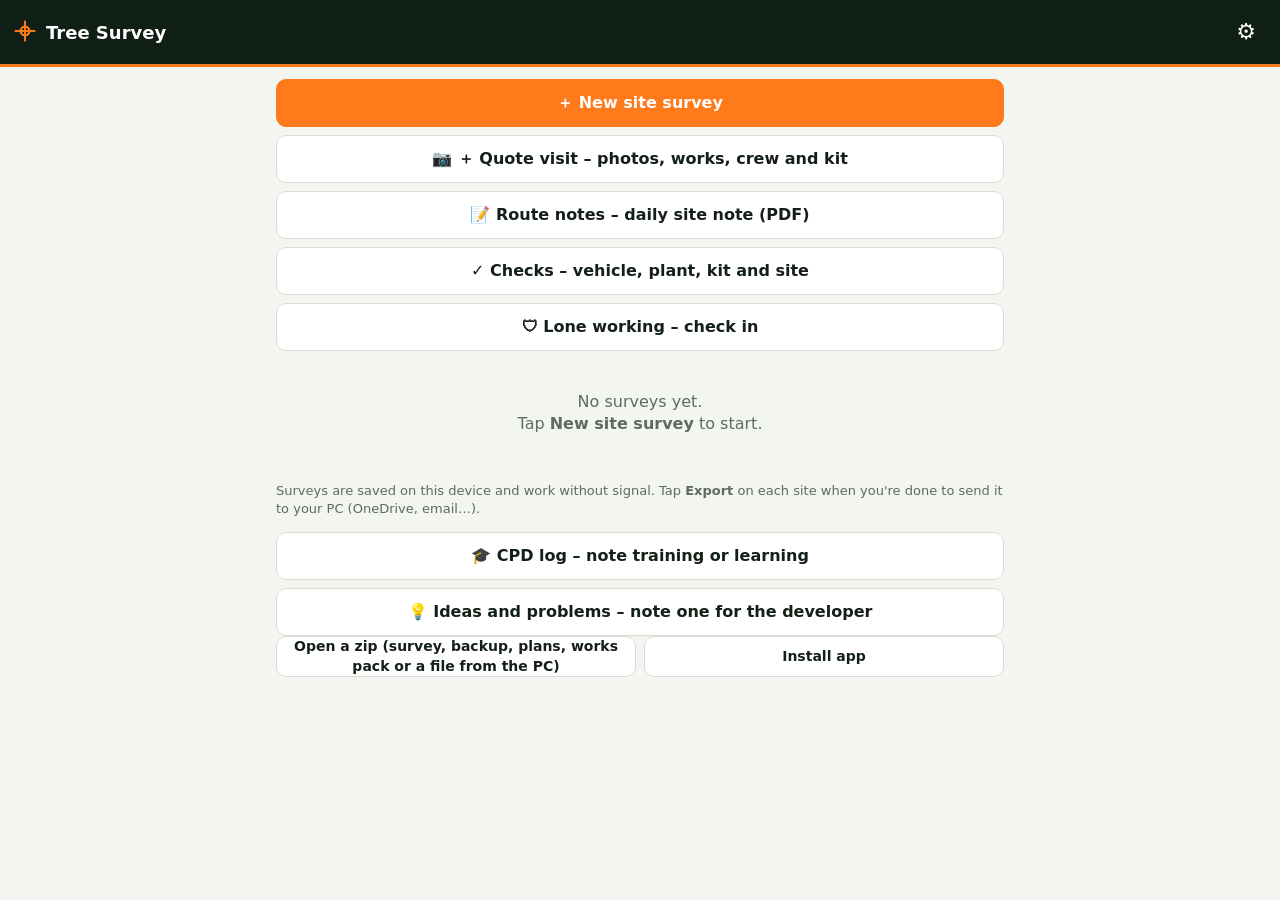
<file: index.html>
<!doctype html>
<html lang="en-GB">
<head>
<meta charset="utf-8">
<meta name="viewport" content="width=device-width, initial-scale=1, viewport-fit=cover">
<title>Tree Survey</title>
<meta name="author" content="Mark Johnson">
<meta name="copyright" content="© 2026 Mark Johnson. All rights reserved.">
<meta name="description" content="Offline tree survey capture – GPS, species, dimensions, photos – exported for the report builders.">
<meta name="theme-color" content="#101f16">
<link rel="manifest" href="manifest.webmanifest">
<link rel="icon" type="image/png" sizes="32x32" href="icons/favicon-32.png">
<link rel="icon" type="image/png" sizes="48x48" href="icons/favicon-48.png">
<link rel="icon" type="image/png" sizes="192x192" href="icons/icon-192.png">
<link rel="apple-touch-icon" sizes="180x180" href="icons/apple-touch-icon.png">
<link rel="stylesheet" href="lib/leaflet.css">
<link rel="stylesheet" href="app.css">
</head>
<body>
<div id="app"></div>
<div id="toast" role="status" aria-live="polite"></div>
<input type="file" id="cam" accept="image/*" capture="environment" hidden>
<input type="file" id="gallery" accept="image/*" multiple hidden>
<input type="file" id="zipin" accept=".zip,application/zip" hidden>
<script src="lib/jszip.min.js"></script>
<script src="lib/xlsx.mini.min.js"></script>
<script src="species.js"></script>
<script src="osgb.js"></script>
<script src="lib/leaflet.js"></script>
<script src="lib/Leaflet.ImageOverlay.Rotated.js"></script>
<script src="qtra.js"></script>
<script src="threats.js"></script>
<script src="cavat_cti.js"></script>
<script src="cavat.js"></script>
<script src="fungi.js"></script>
<script src="pests.js"></script>
<script src="defects.js"></script>
<script src="works.js"></script>
<script src="vet.js"></script>
<script src="safety.js"></script>
<script src="checklists.js"></script>
<script src="checks.js"></script>
<script src="laser.js"></script>
<script src="boltons.js"></script>
<script src="contractor.js"></script>
<script src="resources.js"></script>
<script src="quote.js"></script>
<script src="routenotes.js"></script>
<script src="markup.js"></script>
<script src="app.js"></script>
<script src="map.js"></script>
<script src="planscale.js"></script>
</body>
</html>
</file>
<file: lib/leaflet.css>
/* required styles */

.leaflet-pane,
.leaflet-tile,
.leaflet-marker-icon,
.leaflet-marker-shadow,
.leaflet-tile-container,
.leaflet-pane > svg,
.leaflet-pane > canvas,
.leaflet-zoom-box,
.leaflet-image-layer,
.leaflet-layer {
	position: absolute;
	left: 0;
	top: 0;
	}
.leaflet-container {
	overflow: hidden;
	}
.leaflet-tile,
.leaflet-marker-icon,
.leaflet-marker-shadow {
	-webkit-user-select: none;
	   -moz-user-select: none;
	        user-select: none;
	  -webkit-user-drag: none;
	}
/* Prevents IE11 from highlighting tiles in blue */
.leaflet-tile::selection {
	background: transparent;
}
/* Safari renders non-retina tile on retina better with this, but Chrome is worse */
.leaflet-safari .leaflet-tile {
	image-rendering: -webkit-optimize-contrast;
	}
/* hack that prevents hw layers "stretching" when loading new tiles */
.leaflet-safari .leaflet-tile-container {
	width: 1600px;
	height: 1600px;
	-webkit-transform-origin: 0 0;
	}
.leaflet-marker-icon,
.leaflet-marker-shadow {
	display: block;
	}
/* .leaflet-container svg: reset svg max-width decleration shipped in Joomla! (joomla.org) 3.x */
/* .leaflet-container img: map is broken in FF if you have max-width: 100% on tiles */
.leaflet-container .leaflet-overlay-pane svg {
	max-width: none !important;
	max-height: none !important;
	}
.leaflet-container .leaflet-marker-pane img,
.leaflet-container .leaflet-shadow-pane img,
.leaflet-container .leaflet-tile-pane img,
.leaflet-container img.leaflet-image-layer,
.leaflet-container .leaflet-tile {
	max-width: none !important;
	max-height: none !important;
	width: auto;
	padding: 0;
	}

.leaflet-container img.leaflet-tile {
	/* See: https://bugs.chromium.org/p/chromium/issues/detail?id=600120 */
	mix-blend-mode: plus-lighter;
}

.leaflet-container.leaflet-touch-zoom {
	-ms-touch-action: pan-x pan-y;
	touch-action: pan-x pan-y;
	}
.leaflet-container.leaflet-touch-drag {
	-ms-touch-action: pinch-zoom;
	/* Fallback for FF which doesn't support pinch-zoom */
	touch-action: none;
	touch-action: pinch-zoom;
}
.leaflet-container.leaflet-touch-drag.leaflet-touch-zoom {
	-ms-touch-action: none;
	touch-action: none;
}
.leaflet-container {
	-webkit-tap-highlight-color: transparent;
}
.leaflet-container a {
	-webkit-tap-highlight-color: rgba(51, 181, 229, 0.4);
}
.leaflet-tile {
	filter: inherit;
	visibility: hidden;
	}
.leaflet-tile-loaded {
	visibility: inherit;
	}
.leaflet-zoom-box {
	width: 0;
	height: 0;
	-moz-box-sizing: border-box;
	     box-sizing: border-box;
	z-index: 800;
	}
/* workaround for https://bugzilla.mozilla.org/show_bug.cgi?id=888319 */
.leaflet-overlay-pane svg {
	-moz-user-select: none;
	}

.leaflet-pane         { z-index: 400; }

.leaflet-tile-pane    { z-index: 200; }
.leaflet-overlay-pane { z-index: 400; }
.leaflet-shadow-pane  { z-index: 500; }
.leaflet-marker-pane  { z-index: 600; }
.leaflet-tooltip-pane   { z-index: 650; }
.leaflet-popup-pane   { z-index: 700; }

.leaflet-map-pane canvas { z-index: 100; }
.leaflet-map-pane svg    { z-index: 200; }

.leaflet-vml-shape {
	width: 1px;
	height: 1px;
	}
.lvml {
	behavior: url(#default#VML);
	display: inline-block;
	position: absolute;
	}


/* control positioning */

.leaflet-control {
	position: relative;
	z-index: 800;
	pointer-events: visiblePainted; /* IE 9-10 doesn't have auto */
	pointer-events: auto;
	}
.leaflet-top,
.leaflet-bottom {
	position: absolute;
	z-index: 1000;
	pointer-events: none;
	}
.leaflet-top {
	top: 0;
	}
.leaflet-right {
	right: 0;
	}
.leaflet-bottom {
	bottom: 0;
	}
.leaflet-left {
	left: 0;
	}
.leaflet-control {
	float: left;
	clear: both;
	}
.leaflet-right .leaflet-control {
	float: right;
	}
.leaflet-top .leaflet-control {
	margin-top: 10px;
	}
.leaflet-bottom .leaflet-control {
	margin-bottom: 10px;
	}
.leaflet-left .leaflet-control {
	margin-left: 10px;
	}
.leaflet-right .leaflet-control {
	margin-right: 10px;
	}


/* zoom and fade animations */

.leaflet-fade-anim .leaflet-popup {
	opacity: 0;
	-webkit-transition: opacity 0.2s linear;
	   -moz-transition: opacity 0.2s linear;
	        transition: opacity 0.2s linear;
	}
.leaflet-fade-anim .leaflet-map-pane .leaflet-popup {
	opacity: 1;
	}
.leaflet-zoom-animated {
	-webkit-transform-origin: 0 0;
	    -ms-transform-origin: 0 0;
	        transform-origin: 0 0;
	}
svg.leaflet-zoom-animated {
	will-change: transform;
}

.leaflet-zoom-anim .leaflet-zoom-animated {
	-webkit-transition: -webkit-transform 0.25s cubic-bezier(0,0,0.25,1);
	   -moz-transition:    -moz-transform 0.25s cubic-bezier(0,0,0.25,1);
	        transition:         transform 0.25s cubic-bezier(0,0,0.25,1);
	}
.leaflet-zoom-anim .leaflet-tile,
.leaflet-pan-anim .leaflet-tile {
	-webkit-transition: none;
	   -moz-transition: none;
	        transition: none;
	}

.leaflet-zoom-anim .leaflet-zoom-hide {
	visibility: hidden;
	}


/* cursors */

.leaflet-interactive {
	cursor: pointer;
	}
.leaflet-grab {
	cursor: -webkit-grab;
	cursor:    -moz-grab;
	cursor:         grab;
	}
.leaflet-crosshair,
.leaflet-crosshair .leaflet-interactive {
	cursor: crosshair;
	}
.leaflet-popup-pane,
.leaflet-control {
	cursor: auto;
	}
.leaflet-dragging .leaflet-grab,
.leaflet-dragging .leaflet-grab .leaflet-interactive,
.leaflet-dragging .leaflet-marker-draggable {
	cursor: move;
	cursor: -webkit-grabbing;
	cursor:    -moz-grabbing;
	cursor:         grabbing;
	}

/* marker & overlays interactivity */
.leaflet-marker-icon,
.leaflet-marker-shadow,
.leaflet-image-layer,
.leaflet-pane > svg path,
.leaflet-tile-container {
	pointer-events: none;
	}

.leaflet-marker-icon.leaflet-interactive,
.leaflet-image-layer.leaflet-interactive,
.leaflet-pane > svg path.leaflet-interactive,
svg.leaflet-image-layer.leaflet-interactive path {
	pointer-events: visiblePainted; /* IE 9-10 doesn't have auto */
	pointer-events: auto;
	}

/* visual tweaks */

.leaflet-container {
	background: #ddd;
	outline-offset: 1px;
	}
.leaflet-container a {
	color: #0078A8;
	}
.leaflet-zoom-box {
	border: 2px dotted #38f;
	background: rgba(255,255,255,0.5);
	}


/* general typography */
.leaflet-container {
	font-family: "Helvetica Neue", Arial, Helvetica, sans-serif;
	font-size: 12px;
	font-size: 0.75rem;
	line-height: 1.5;
	}


/* general toolbar styles */

.leaflet-bar {
	box-shadow: 0 1px 5px rgba(0,0,0,0.65);
	border-radius: 4px;
	}
.leaflet-bar a {
	background-color: #fff;
	border-bottom: 1px solid #ccc;
	width: 26px;
	height: 26px;
	line-height: 26px;
	display: block;
	text-align: center;
	text-decoration: none;
	color: black;
	}
.leaflet-bar a,
.leaflet-control-layers-toggle {
	background-position: 50% 50%;
	background-repeat: no-repeat;
	display: block;
	}
.leaflet-bar a:hover,
.leaflet-bar a:focus {
	background-color: #f4f4f4;
	}
.leaflet-bar a:first-child {
	border-top-left-radius: 4px;
	border-top-right-radius: 4px;
	}
.leaflet-bar a:last-child {
	border-bottom-left-radius: 4px;
	border-bottom-right-radius: 4px;
	border-bottom: none;
	}
.leaflet-bar a.leaflet-disabled {
	cursor: default;
	background-color: #f4f4f4;
	color: #bbb;
	}

.leaflet-touch .leaflet-bar a {
	width: 30px;
	height: 30px;
	line-height: 30px;
	}
.leaflet-touch .leaflet-bar a:first-child {
	border-top-left-radius: 2px;
	border-top-right-radius: 2px;
	}
.leaflet-touch .leaflet-bar a:last-child {
	border-bottom-left-radius: 2px;
	border-bottom-right-radius: 2px;
	}

/* zoom control */

.leaflet-control-zoom-in,
.leaflet-control-zoom-out {
	font: bold 18px 'Lucida Console', Monaco, monospace;
	text-indent: 1px;
	}

.leaflet-touch .leaflet-control-zoom-in, .leaflet-touch .leaflet-control-zoom-out  {
	font-size: 22px;
	}


/* layers control */

.leaflet-control-layers {
	box-shadow: 0 1px 5px rgba(0,0,0,0.4);
	background: #fff;
	border-radius: 5px;
	}
.leaflet-control-layers-toggle {
	background-image: url(images/layers.png);
	width: 36px;
	height: 36px;
	}
.leaflet-retina .leaflet-control-layers-toggle {
	background-image: url(images/layers-2x.png);
	background-size: 26px 26px;
	}
.leaflet-touch .leaflet-control-layers-toggle {
	width: 44px;
	height: 44px;
	}
.leaflet-control-layers .leaflet-control-layers-list,
.leaflet-control-layers-expanded .leaflet-control-layers-toggle {
	display: none;
	}
.leaflet-control-layers-expanded .leaflet-control-layers-list {
	display: block;
	position: relative;
	}
.leaflet-control-layers-expanded {
	padding: 6px 10px 6px 6px;
	color: #333;
	background: #fff;
	}
.leaflet-control-layers-scrollbar {
	overflow-y: scroll;
	overflow-x: hidden;
	padding-right: 5px;
	}
.leaflet-control-layers-selector {
	margin-top: 2px;
	position: relative;
	top: 1px;
	}
.leaflet-control-layers label {
	display: block;
	font-size: 13px;
	font-size: 1.08333em;
	}
.leaflet-control-layers-separator {
	height: 0;
	border-top: 1px solid #ddd;
	margin: 5px -10px 5px -6px;
	}

/* Default icon URLs */
.leaflet-default-icon-path { /* used only in path-guessing heuristic, see L.Icon.Default */
	background-image: url(images/marker-icon.png);
	}


/* attribution and scale controls */

.leaflet-container .leaflet-control-attribution {
	background: #fff;
	background: rgba(255, 255, 255, 0.8);
	margin: 0;
	}
.leaflet-control-attribution,
.leaflet-control-scale-line {
	padding: 0 5px;
	color: #333;
	line-height: 1.4;
	}
.leaflet-control-attribution a {
	text-decoration: none;
	}
.leaflet-control-attribution a:hover,
.leaflet-control-attribution a:focus {
	text-decoration: underline;
	}
.leaflet-attribution-flag {
	display: inline !important;
	vertical-align: baseline !important;
	width: 1em;
	height: 0.6669em;
	}
.leaflet-left .leaflet-control-scale {
	margin-left: 5px;
	}
.leaflet-bottom .leaflet-control-scale {
	margin-bottom: 5px;
	}
.leaflet-control-scale-line {
	border: 2px solid #777;
	border-top: none;
	line-height: 1.1;
	padding: 2px 5px 1px;
	white-space: nowrap;
	-moz-box-sizing: border-box;
	     box-sizing: border-box;
	background: rgba(255, 255, 255, 0.8);
	text-shadow: 1px 1px #fff;
	}
.leaflet-control-scale-line:not(:first-child) {
	border-top: 2px solid #777;
	border-bottom: none;
	margin-top: -2px;
	}
.leaflet-control-scale-line:not(:first-child):not(:last-child) {
	border-bottom: 2px solid #777;
	}

.leaflet-touch .leaflet-control-attribution,
.leaflet-touch .leaflet-control-layers,
.leaflet-touch .leaflet-bar {
	box-shadow: none;
	}
.leaflet-touch .leaflet-control-layers,
.leaflet-touch .leaflet-bar {
	border: 2px solid rgba(0,0,0,0.2);
	background-clip: padding-box;
	}


/* popup */

.leaflet-popup {
	position: absolute;
	text-align: center;
	margin-bottom: 20px;
	}
.leaflet-popup-content-wrapper {
	padding: 1px;
	text-align: left;
	border-radius: 12px;
	}
.leaflet-popup-content {
	margin: 13px 24px 13px 20px;
	line-height: 1.3;
	font-size: 13px;
	font-size: 1.08333em;
	min-height: 1px;
	}
.leaflet-popup-content p {
	margin: 17px 0;
	margin: 1.3em 0;
	}
.leaflet-popup-tip-container {
	width: 40px;
	height: 20px;
	position: absolute;
	left: 50%;
	margin-top: -1px;
	margin-left: -20px;
	overflow: hidden;
	pointer-events: none;
	}
.leaflet-popup-tip {
	width: 17px;
	height: 17px;
	padding: 1px;

	margin: -10px auto 0;
	pointer-events: auto;

	-webkit-transform: rotate(45deg);
	   -moz-transform: rotate(45deg);
	    -ms-transform: rotate(45deg);
	        transform: rotate(45deg);
	}
.leaflet-popup-content-wrapper,
.leaflet-popup-tip {
	background: white;
	color: #333;
	box-shadow: 0 3px 14px rgba(0,0,0,0.4);
	}
.leaflet-container a.leaflet-popup-close-button {
	position: absolute;
	top: 0;
	right: 0;
	border: none;
	text-align: center;
	width: 24px;
	height: 24px;
	font: 16px/24px Tahoma, Verdana, sans-serif;
	color: #757575;
	text-decoration: none;
	background: transparent;
	}
.leaflet-container a.leaflet-popup-close-button:hover,
.leaflet-container a.leaflet-popup-close-button:focus {
	color: #585858;
	}
.leaflet-popup-scrolled {
	overflow: auto;
	}

.leaflet-oldie .leaflet-popup-content-wrapper {
	-ms-zoom: 1;
	}
.leaflet-oldie .leaflet-popup-tip {
	width: 24px;
	margin: 0 auto;

	-ms-filter: "progid:DXImageTransform.Microsoft.Matrix(M11=0.70710678, M12=0.70710678, M21=-0.70710678, M22=0.70710678)";
	filter: progid:DXImageTransform.Microsoft.Matrix(M11=0.70710678, M12=0.70710678, M21=-0.70710678, M22=0.70710678);
	}

.leaflet-oldie .leaflet-control-zoom,
.leaflet-oldie .leaflet-control-layers,
.leaflet-oldie .leaflet-popup-content-wrapper,
.leaflet-oldie .leaflet-popup-tip {
	border: 1px solid #999;
	}


/* div icon */

.leaflet-div-icon {
	background: #fff;
	border: 1px solid #666;
	}


/* Tooltip */
/* Base styles for the element that has a tooltip */
.leaflet-tooltip {
	position: absolute;
	padding: 6px;
	background-color: #fff;
	border: 1px solid #fff;
	border-radius: 3px;
	color: #222;
	white-space: nowrap;
	-webkit-user-select: none;
	-moz-user-select: none;
	-ms-user-select: none;
	user-select: none;
	pointer-events: none;
	box-shadow: 0 1px 3px rgba(0,0,0,0.4);
	}
.leaflet-tooltip.leaflet-interactive {
	cursor: pointer;
	pointer-events: auto;
	}
.leaflet-tooltip-top:before,
.leaflet-tooltip-bottom:before,
.leaflet-tooltip-left:before,
.leaflet-tooltip-right:before {
	position: absolute;
	pointer-events: none;
	border: 6px solid transparent;
	background: transparent;
	content: "";
	}

/* Directions */

.leaflet-tooltip-bottom {
	margin-top: 6px;
}
.leaflet-tooltip-top {
	margin-top: -6px;
}
.leaflet-tooltip-bottom:before,
.leaflet-tooltip-top:before {
	left: 50%;
	margin-left: -6px;
	}
.leaflet-tooltip-top:before {
	bottom: 0;
	margin-bottom: -12px;
	border-top-color: #fff;
	}
.leaflet-tooltip-bottom:before {
	top: 0;
	margin-top: -12px;
	margin-left: -6px;
	border-bottom-color: #fff;
	}
.leaflet-tooltip-left {
	margin-left: -6px;
}
.leaflet-tooltip-right {
	margin-left: 6px;
}
.leaflet-tooltip-left:before,
.leaflet-tooltip-right:before {
	top: 50%;
	margin-top: -6px;
	}
.leaflet-tooltip-left:before {
	right: 0;
	margin-right: -12px;
	border-left-color: #fff;
	}
.leaflet-tooltip-right:before {
	left: 0;
	margin-left: -12px;
	border-right-color: #fff;
	}

/* Printing */

@media print {
	/* Prevent printers from removing background-images of controls. */
	.leaflet-control {
		-webkit-print-color-adjust: exact;
		print-color-adjust: exact;
		}
	}
</file>
<file: app.css>
/* Tree Survey – © 2026 Mark Johnson. All rights reserved. */
:root {
  --bg: #f2f5f0; --card: #ffffff; --ink: #142017; --muted: #5d6b61; --line: #d6ded4;
  --head: #101f16; --head-ink: #ffffff; --accent: #ff7a1a; --accent-ink: #ffffff;
  --green: #2f6b3a; --soft: #e7efe5; --danger: #c0392b; --warn-bg: #fff1e6;
  --catA: #92d050; --catB: #5b9bd5; --catC: #bfbfbf; --catU: #c00000;
  color-scheme: light;
}
@media (prefers-color-scheme: dark) {
  :root:not([data-theme="light"]) {
    --bg: #0e1510; --card: #18221b; --ink: #e8efe9; --muted: #9db0a2; --line: #2c3a30;
    --head: #08100b; --soft: #213026; --warn-bg: #3a2614; color-scheme: dark;
  }
}
:root[data-theme="dark"] {
  --bg: #0e1510; --card: #18221b; --ink: #e8efe9; --muted: #9db0a2; --line: #2c3a30;
  --head: #08100b; --soft: #213026; --warn-bg: #3a2614; color-scheme: dark;
}
* { box-sizing: border-box; }
html, body { margin: 0; background: var(--bg); color: var(--ink);
  font: 16px/1.4 system-ui, -apple-system, "Segoe UI", Roboto, sans-serif; -webkit-text-size-adjust: 100%; }
body { padding-bottom: env(safe-area-inset-bottom); }
button, input, select, textarea { font: inherit; color: inherit; }

.top { position: sticky; top: 0; z-index: 5; background: var(--head); color: var(--head-ink);
  display: flex; align-items: center; gap: 8px; padding: 10px 12px; padding-top: max(10px, env(safe-area-inset-top));
  border-bottom: 3px solid var(--accent); }
.top h1 { font-size: 18px; margin: 0; flex: 1; min-width: 0; white-space: nowrap; overflow: hidden; text-overflow: ellipsis; }
.top .sub { display: block; font-size: 12px; font-weight: 400; opacity: .75; }
.top button { background: transparent; border: 0; color: var(--head-ink); font-size: 22px; min-width: 44px; min-height: 44px; border-radius: 8px; }
.top button:active { background: rgba(255,255,255,.12); }
main { padding: 12px 16px 120px; max-width: 760px; margin: 0 auto; }

.btn { display: inline-flex; align-items: center; justify-content: center; gap: 6px; min-height: 48px;
  padding: 0 16px; border-radius: 10px; border: 1px solid var(--line); background: var(--card); font-weight: 600; cursor: pointer; }
.btn.primary { background: var(--accent); color: var(--accent-ink); border-color: var(--accent); }
.btn.green { background: var(--green); color: #fff; border-color: var(--green); }
.btn.danger { color: var(--danger); border-color: var(--danger); background: transparent; }
.btn.block { width: 100%; }
.btn.small { min-height: 38px; padding: 0 12px; font-size: 14px; }
.btn:active { filter: brightness(.93); }
.row { display: flex; gap: 8px; flex-wrap: wrap; }
.row > .btn { flex: 1 1 0; }

.card { background: var(--card); border: 1px solid var(--line); border-radius: 12px; padding: 12px; margin: 10px 0; }
.job { display: block; text-decoration: none; color: inherit; }
.job h3 { margin: 0 0 2px; font-size: 17px; }
.meta { color: var(--muted); font-size: 13px; }
.badge { display: inline-block; font-size: 12px; font-weight: 700; padding: 2px 8px; border-radius: 99px; background: var(--soft); color: var(--green); }
.badge.bs { background: #e3eefa; color: #23578d; }

.tree { display: flex; gap: 12px; align-items: center; text-decoration: none; color: inherit; }
.tag { flex: none; min-width: 52px; height: 52px; border-radius: 10px; display: grid; place-items: center;
  font-weight: 800; background: var(--soft); color: var(--green); font-size: 16px; padding: 0 6px; }
.tag.A { background: var(--catA); color: #102010; } .tag.B { background: var(--catB); color: #fff; }
.tag.C { background: var(--catC); color: #222; } .tag.U { background: var(--catU); color: #fff; }
.tree .info { min-width: 0; flex: 1; }
.tree .name { font-weight: 600; white-space: nowrap; overflow: hidden; text-overflow: ellipsis; }
.tree .rec { font-size: 13px; color: var(--muted); white-space: nowrap; overflow: hidden; text-overflow: ellipsis; }
.ok { color: var(--green); } .no { color: var(--danger); }

label { display: block; font-size: 13px; font-weight: 700; color: var(--muted); margin: 12px 0 4px; }
input[type=text], input[type=search], input[type=date], input[type=number], input:not([type]), select, textarea {
  width: 100%; min-height: 48px; padding: 10px 12px; border: 1px solid var(--line); border-radius: 10px; background: var(--card); }
textarea { min-height: 84px; resize: vertical; }
input:focus, select:focus, textarea:focus { outline: 3px solid color-mix(in srgb, var(--accent) 45%, transparent); border-color: var(--accent); }
.grid2 { display: grid; grid-template-columns: 1fr 1fr; gap: 0 10px; }
.grid4 { display: grid; grid-template-columns: repeat(4, 1fr); gap: 0 8px; }
.grid3 { display: grid; grid-template-columns: repeat(3, 1fr); gap: 0 8px; }
h2 { font-size: 15px; margin: 22px 0 4px; text-transform: uppercase; letter-spacing: .04em; color: var(--green); }

.chips { display: flex; flex-wrap: wrap; gap: 6px; margin-top: 6px; }
.chip { border: 1px solid var(--line); background: var(--card); border-radius: 99px; padding: 8px 12px; min-height: 38px; font-size: 14px; cursor: pointer; }
.chip.on { background: var(--green); color: #fff; border-color: var(--green); }
.chip.add { color: var(--muted); }
.chip:active { filter: brightness(.9); }

.gps { display: flex; gap: 10px; align-items: center; }
.gps .status { flex: 1; font-size: 14px; }
.gps .big { font-weight: 700; font-size: 16px; }
.dot { width: 12px; height: 12px; border-radius: 50%; background: var(--catC); flex: none; }
.dot.live { background: var(--accent); animation: pulse 1s infinite; } .dot.good { background: #3aa655; }
@keyframes pulse { 50% { opacity: .35; } }

.photos { display: grid; grid-template-columns: repeat(auto-fill, minmax(140px, 1fr)); gap: 10px; margin-top: 8px; }
.ph { position: relative; background: var(--card); border: 1px solid var(--line); border-radius: 10px; overflow: hidden; }
.ph img { width: 100%; aspect-ratio: 1; object-fit: contain; display: block; background: var(--soft); }
.ph input, .ph select { border: 0; border-top: 1px solid var(--line); border-radius: 0; min-height: 40px; font-size: 14px; }
.ph .rot { position: absolute; top: 4px; left: 4px; width: 34px; height: 34px; border-radius: 50%; border: 0; background: rgba(0,0,0,.6); color: #fff; font-size: 18px; }
.ph .x { position: absolute; top: 4px; right: 4px; width: 34px; height: 34px; border-radius: 50%; border: 0; background: rgba(0,0,0,.6); color: #fff; font-size: 18px; }

.bar { position: fixed; left: 0; right: 0; bottom: 0; z-index: 6; background: var(--card); border-top: 1px solid var(--line);
  padding: 10px 16px; padding-bottom: max(10px, env(safe-area-inset-bottom)); display: flex; gap: 10px; }
.bar .btn { flex: 1; }
.fab { position: fixed; right: 18px; bottom: max(18px, env(safe-area-inset-bottom)); z-index: 6; border-radius: 99px; min-height: 56px;
  padding: 0 22px; font-size: 17px; box-shadow: 0 6px 18px rgba(0,0,0,.25); }

.warn { background: var(--warn-bg); border-radius: 10px; padding: 10px 12px; font-size: 14px; margin: 8px 0; }
.hint { color: var(--muted); font-size: 13px; margin: 6px 0; }
.empty { text-align: center; color: var(--muted); padding: 40px 10px; }
details.more { margin-top: 18px; border: 1px solid var(--line); border-radius: 12px; background: var(--card); padding: 0 12px; }
details.more summary { padding: 14px 0; font-weight: 700; cursor: pointer; color: var(--green); }
details.more[open] { padding-bottom: 12px; }
.saved { font-size: 12px; color: var(--muted); text-align: right; min-height: 16px; }

#toast { position: fixed; left: 50%; bottom: 90px; transform: translateX(-50%); background: #101f16; color: #fff; padding: 10px 16px;
  border-radius: 10px; font-size: 14px; opacity: 0; pointer-events: none; transition: opacity .2s; z-index: 10; max-width: 90vw; text-align: center; }
#toast.show { opacity: 1; }
.search { margin: 4px 0 6px; }

/* quick phrases: two rows that scroll sideways, so long lists don't push the form down */
.chips.phr { display: grid; grid-template-rows: auto auto; grid-auto-flow: column; grid-auto-columns: max-content;
  overflow-x: auto; overscroll-behavior-x: contain; padding-bottom: 6px; scrollbar-width: thin; }
.chips.phr .chip { white-space: nowrap; }

/* ---------- map pages ---------- */
.mapwrap { position: fixed; inset: 0; display: flex; flex-direction: column; background: var(--bg); }
.mapwrap .top { position: relative; }
.mapbox { flex: 1; position: relative; min-height: 200px; }
#map { position: absolute; inset: 0; background: #e9ece6; }
#map.planview { background: #cfd5cc; }
.cross { position: absolute; left: 50%; top: 50%; width: 44px; height: 44px; margin: -22px 0 0 -22px; z-index: 900; pointer-events: none; }
.cross::before, .cross::after { content: ""; position: absolute; background: #e3007a; box-shadow: 0 0 0 1.5px #fff; }
.cross::before { left: 21px; top: 0; width: 2px; height: 44px; }
.cross::after { top: 21px; left: 0; height: 2px; width: 44px; }
.panel { background: var(--card); border-top: 1px solid var(--line); padding: 10px 16px; padding-bottom: max(10px, env(safe-area-inset-bottom)); z-index: 950; }
.panel .hint { margin: 4px 0 8px; }
.panel .row .btn { min-height: 44px; }
.leaflet-tooltip.tlabel { background: rgba(255,255,255,.85); border: 0; box-shadow: none; padding: 0 3px; font-weight: 700; font-size: 12px; color: #111; }
.leaflet-tooltip.tlabel::before { display: none; }
.leaflet-tooltip.tlabel.ghost { color: #444; font-weight: 600; font-style: italic; }
.cand span { display: grid; place-items: center; width: 34px; height: 34px; border-radius: 50%; background: #ff7a1a; color: #fff;
  font-weight: 800; font-size: 17px; border: 3px solid #fff; box-shadow: 0 2px 8px rgba(0,0,0,.4); }
.leaflet-control-layers-toggle { width: 44px; height: 44px; }

/* ---------- defect details panel ---------- */
.sheet-back { position: fixed; inset: 0; z-index: 2000; background: rgba(0,0,0,.45); display: flex; align-items: flex-end; justify-content: center; }
.sheet { background: var(--card); width: 100%; max-width: 640px; max-height: 92vh; overflow-y: auto; border-radius: 16px 16px 0 0;
  padding: 8px 16px 16px; padding-bottom: max(16px, env(safe-area-inset-bottom)); box-shadow: 0 -6px 24px rgba(0,0,0,.25); }
.sheet .grip { width: 44px; height: 5px; border-radius: 3px; background: var(--line); margin: 4px auto 6px; }
.ds-row { display: grid; grid-template-columns: 1fr auto; gap: 14px; align-items: start; }
.compass { display: grid; grid-template-columns: repeat(3, 48px); gap: 4px; margin-top: 4px; }
.compass .chip { padding: 0; min-height: 40px; font-weight: 700; }
.compass .hub { display: grid; place-items: center; color: var(--muted); }
.ds-size { display: grid; gap: 6px; }
.preview { margin: 14px 0 10px; padding: 10px 12px; border-radius: 10px; background: var(--soft); font-weight: 600; min-height: 44px; }
.chip.small { min-height: 32px; padding: 4px 10px; font-size: 13px; }
label.check { display: flex; gap: 10px; align-items: center; font-weight: 600; color: var(--ink); font-size: 15px; margin: 10px 0; }
label.check input { width: 22px; height: 22px; }
.sheet-foot { position: sticky; bottom: calc(-1 * max(16px, env(safe-area-inset-bottom))); background: var(--card);
  margin: 0 -16px; padding: 4px 16px max(16px, env(safe-area-inset-bottom)); border-top: 1px solid var(--line); }
.sheet-foot .preview { margin: 8px 0; }
label.check.urgent { color: var(--danger); font-size: 14px; }

/* ---------- fungi picker ---------- */
.fglist { margin-top: 8px; }
.fghead { font-size: 12px; font-weight: 800; text-transform: uppercase; letter-spacing: .04em; color: var(--green); margin: 12px 0 4px; }
.fgitem { display: grid; grid-template-columns: 1fr auto; gap: 2px 8px; width: 100%; text-align: left; background: var(--card);
  border: 0; border-bottom: 1px solid var(--line); padding: 10px 2px; cursor: pointer; }
.fgitem:active { background: var(--soft); }
.fgitem .fgname { font-weight: 700; }
.fgitem .meta { grid-column: 1 / -1; white-space: nowrap; overflow: hidden; text-overflow: ellipsis; }
.sig { font-size: 11px; font-weight: 800; padding: 2px 8px; border-radius: 99px; align-self: start; white-space: nowrap; }
.sig-h { background: #f8cbad; color: #7f1d00; } .sig-mh { background: #fce4d6; color: #8a3b00; }
.sig-m { background: #fff2cc; color: #6b5200; } .sig-l { background: #e2efda; color: #2f5a1e; }
.sheet .info { background: var(--soft); border-radius: 10px; padding: 10px 12px; margin: 4px 0 8px; font-size: 14px; }

/* ---------- QTRA ---------- */
.subhead { font-size: 13px; text-transform: uppercase; letter-spacing: .04em; color: var(--green); margin: 18px 0 0; }
.roh { margin: 10px 0 0; padding: 10px 12px; border-radius: 10px; font-weight: 700; min-height: 0; }
.roh:empty { display: none; }
.roh-green { background: #c6e5b3; color: #1e4d12; } .roh-yellow { background: #fff2b3; color: #5c4a00; }
.roh-amber { background: #fbd5b0; color: #7a3d00; } .roh-red { background: #ffc7c7; color: #8a0000; }
.ds-lib details { border: 1px solid #d9e2d6; border-radius: 10px; margin: 6px 0; padding: 4px 8px; background: #fafcf9; }
.ds-lib summary { font-weight: 600; cursor: pointer; padding: 4px 0; }
#ds_union, #ds_cav { border-left: 3px solid #ff7a1a; padding-left: 10px; margin-top: 10px; }
#wk_warn { color: #8a4b00; margin-top: 8px; }

.safetyrow { border-bottom: 1px solid #e3e8e1; padding: 8px 0; }
.safetyrow > div:first-child { font-size: 14px; margin-bottom: 4px; }
.chip.danger.on { background: var(--danger); border-color: var(--danger); color: #fff; }
.btn.warnbtn { background: #fff3e0; border-color: #f0a050; color: #8a4b00; }
.btn[disabled] { opacity: .45; }

.hlogo { width: 26px; height: 26px; vertical-align: -5px; margin-right: 8px; border-radius: 5px; }

/* checks (v1.19) */
.checkbtns { display: grid; grid-template-columns: repeat(auto-fill, minmax(230px, 1fr)); gap: 8px; margin-top: 8px; }
.checkbtns .btn { text-align: left; justify-content: flex-start; }
.stack { display: grid; gap: 8px; }
.prow { display: grid; grid-template-columns: 1fr 10.5em 46px; gap: 6px; margin-top: 6px; align-items: center; }
.prow .btn { min-height: 44px; padding: 0; }
.sigwrap { position: relative; }
.sigwrap.open canvas.sig { border: 2px solid var(--green, #2f6b3a); }
.sigcover { position: absolute; left: 0; right: 0; top: 6px; height: 150px; border: 0; border-radius: 10px; background: rgba(240, 242, 238, .82);
  color: #333; font: inherit; font-weight: 700; display: flex; align-items: center; justify-content: center; cursor: pointer; touch-action: auto; }
.sigcover.signed { background: rgba(255, 255, 255, .08); align-items: flex-end; padding-bottom: 8px; font-weight: 600; font-size: 13px; color: #555; }
.sigcover[hidden], .sigdone[hidden], .btn[hidden] { display: none; }
.sigdone { margin: 0 0 6px; }
canvas.sig { display: block; width: 100%; height: 150px; border: 1px solid var(--line); border-radius: 10px; background: #fff; touch-action: none; margin: 6px 0; }
.dnote { margin-top: 6px; }
.ans { display: flex; gap: 10px; padding: 6px 0; border-bottom: 1px solid #e3e8e1; font-size: 14px; }
.ans .mark { width: 22px; flex: none; font-weight: 700; color: var(--green); text-align: center; }
.ans.defect { background: #fdecea; } .ans.defect .mark { color: var(--danger); }
.ans.na .mark { color: var(--muted); }
.sigline { display: flex; align-items: center; gap: 12px; padding: 6px 0; }
.sigline img { height: 60px; border-bottom: 1px solid #999; }
@media print {
  header.top button, .bar, .noprint, #toast { display: none !important; }
  header.top { position: static; background: #fff; color: #000; border: 0; }
  body { background: #fff; }
  .card { break-inside: avoid; }
}

/* several site plans */
.plancard { display: grid; grid-template-columns: 96px 1fr; gap: 10px; align-items: start; }
.plancard img { width: 96px; height: 96px; object-fit: cover; border-radius: 8px; background: #fff; }
.plancard.inuse { outline: 2px solid var(--accent, #ff7a1a); }
.plancard .name { font-weight: 600; word-break: break-word; }
.pill { display: inline-block; padding: 4px 10px; border-radius: 999px; background: #e6f0e8; color: #1f4d2b; font-weight: 600; font-size: .85em; }
.planpick { display: grid; grid-template-columns: auto 1fr auto; gap: 6px; align-items: center; margin-bottom: 6px; }
.planpick label { margin: 0; }
.planpick select { min-width: 0; }

/* bolt-ons */
.badge.nest { background: #7A1FA2; color: #fff; }
.pill.s1 { background: #7A1FA2; color: #fff; }
.card.prf { border-left: 4px solid #1F6FB2; }
.card.prf .row { justify-content: space-between; align-items: center; }
.bngcrit .check { font-size: .92em; align-items: flex-start; }
.card.lone, .warn.lone { margin-top: 8px; }
.big.ok { color: #1f6b2a; } .big.no { color: #b02418; }
.leaflet-tooltip.nestlabel { font-weight: 700; }

/* works orders (contractor's works packs) – v1.22 */
.badge.works { background: #fff1e6; color: #a84300; }
.card.onsite { background: #e6f4ea; border-color: #9fd3ad; }
.winfo div { margin: 2px 0; font-size: 14px; }
.wdot { display: inline-block; width: 11px; height: 11px; border-radius: 50%; margin-right: 6px; vertical-align: 1px; border: 1px solid #fff; box-shadow: 0 0 0 1px #0002; }
.wring { display: inline-block; width: 12px; height: 12px; border-radius: 50%; border: 2px dashed #C8102E; margin-right: 5px; vertical-align: -2px; }
.wworks { font-size: 17px; font-weight: 600; line-height: 1.35; }
.wthumbs { display: flex; flex-wrap: wrap; gap: 6px; align-items: center; margin-top: 6px; }
.wthumb { padding: 0; border: 1px solid var(--line); border-radius: 8px; overflow: hidden; width: 74px; height: 74px; background: #fff; }
.wthumb img { width: 100%; height: 100%; object-fit: cover; display: block; }
details.hz { border: 1px solid var(--line); border-radius: 10px; padding: 8px 10px; margin: 6px 0; background: var(--card); }
details.hz summary { font-weight: 600; cursor: pointer; }
details.hz ul { margin: 6px 0 0 18px; padding: 0; font-size: 14px; }
.warn.danger { background: #fde2e1; color: #8a1010; }
a.btn { text-decoration: none; color: inherit; }
a.btn.primary { color: var(--accent-ink); }

/* quote visits */
.badge.quote { background: #e6f4ea; color: #1e6b2a; }
.qthumbs { display: grid; grid-template-columns: repeat(auto-fill, minmax(96px, 1fr)); gap: 8px; margin: 6px 0; }
.qthumb { padding: 0; border: 1px solid var(--line); border-radius: 10px; overflow: hidden; background: #fff; text-align: left; }
.qthumb img { width: 100%; height: 86px; object-fit: cover; display: block; }
.qthumb span { display: block; font-size: 12px; padding: 3px 6px; min-height: 18px; color: var(--ink, #16261b); overflow: hidden; white-space: nowrap; text-overflow: ellipsis; }
.qcrew { display: flex; align-items: center; gap: 8px; padding: 6px 4px; border-bottom: 1px solid var(--line); }
.qcrew span { flex: 1; font-size: 15px; color: #6b766d; }
.qcrew.on span { color: var(--ink, #16261b); font-weight: 600; }
.qcrew button { width: 40px; height: 40px; border-radius: 99px; border: 1px solid var(--line); background: #fff; font-size: 20px; }
.qcrew b { min-width: 22px; text-align: center; }
.qcat { border: 1px solid var(--line); border-radius: 10px; padding: 6px 10px; margin: 6px 0; background: #fff; }
.qcat summary { font-weight: 600; cursor: pointer; padding: 4px 0; }

/* route notes */
.chip.occ { background: #e6efe8; border-color: var(--green, #2f6b3a); color: var(--green, #2f6b3a); }
.rnadd { border-style: dashed; color: #6b766d; min-height: 110px; }

/* fill in from an earlier tree */
.copybox { margin: 8px 0; padding: 10px 12px; border-radius: 10px; background: #fff7d6; color: #4d3d00; font-size: 0.92rem; }
input.copied, textarea.copied, select.copied { background: #fff7d6; border-color: #d9b93a; }
.chips.copied, label.copied { outline: 2px dashed #d9b93a; outline-offset: 3px; border-radius: 8px; }
#copyPick { margin-top: 6px; }

/* text size (Settings) – pages only; a page holding a map is left alone so the map still tracks the finger */
html[data-text="large"] main:not(:has(#map)), html[data-text="large"] .bar { zoom: 1.15; }
html[data-text="larger"] main:not(:has(#map)), html[data-text="larger"] .bar { zoom: 1.3; }

/* defect panel: height, or a range of heights */
.ds-range { display: grid; grid-template-columns: 1fr auto 1fr; gap: 8px; align-items: center; }
.ds-range span { color: var(--muted); }
.ds-range input { min-width: 0; }

/* drawing a line or outline on the map: points to drag, and a + halfway along each side */
.pl-pt { width: 22px; height: 22px; margin: 6px; border-radius: 50%; background: #fff; border: 3px solid #0a120d; box-sizing: border-box; }
.pl-pt.first { background: #ff7a1a; }
.pl-pt.sel { border-color: #c8102e; box-shadow: 0 0 0 5px rgba(200, 16, 46, .3); }
.pl-mid { width: 22px; height: 22px; margin: 6px; border-radius: 50%; background: rgba(255, 255, 255, .85); border: 2px dashed #ff7a1a; box-sizing: border-box;
  color: #b45309; font-weight: 700; font-size: 15px; line-height: 17px; text-align: center; }

/* map notes */
.leaflet-tooltip.notelabel { font-weight: 700; font-size: 12px; background: rgba(255,255,255,.9); border: 1px solid currentColor; border-radius: 4px; padding: 0 4px; }

/* the survey as an editable table */
main.wide { max-width: none; }
.tblwrap { overflow: auto; max-height: calc(100vh - 210px); border: 1px solid var(--line, #d9ded6); border-radius: 10px; margin-top: 8px; background: #fff; }
.tbl { border-collapse: separate; border-spacing: 0; font-size: 0.9rem; }
.tbl th, .tbl td { border-bottom: 1px solid #e3e7e0; border-right: 1px solid #eef1ec; padding: 3px 4px; vertical-align: top; white-space: nowrap; }
.tbl thead th { position: sticky; top: 0; z-index: 3; background: #3c5c46; color: #fff; font-weight: 600; padding: 7px 6px; text-align: left; }
.tbl .stick { position: sticky; left: 0; z-index: 2; background: #f3f5f1; min-width: 62px; text-align: left; padding: 8px 8px; }
.tbl thead .stick { z-index: 4; background: #3c5c46; }
.tbl .stick a { font-weight: 700; color: #2f6b3a; text-decoration: none; }
.tbl input:not([type=checkbox]), .tbl select, .tbl textarea { margin: 0; padding: 6px 6px; font-size: 0.9rem; border-radius: 6px; min-height: 0; }
.tbl textarea { white-space: normal; resize: vertical; }
.tbl input[type=checkbox] { width: 22px; height: 22px; margin: 6px 14px; }
.tbl .saved { outline: 2px solid #2f6b3a; background: #e6f2e8; }

/* species pick-list in the table */
.spsuggest { position: fixed; z-index: 50; overflow-y: auto; background: #fff; border: 1px solid #3c5c46; border-radius: 10px; box-shadow: 0 8px 24px rgba(0,0,0,.25); }
.spsuggest button { display: block; width: 100%; text-align: left; padding: 11px 12px; border: 0; border-bottom: 1px solid #eef1ec; background: #fff; font-size: 0.95rem; color: #0a120d; }
.spsuggest button:active { background: #e6f2e8; }
.spsuggest .sphead { padding: 6px 12px; font-size: 0.78rem; font-weight: 700; color: #44524a; background: #f3f5f1; text-transform: uppercase; letter-spacing: .04em; }
/* quick quote: an item and its price on one line */
.qqrow { display: flex; gap: 10px; align-items: center; padding: 6px 0; border-bottom: 1px solid var(--line); }
.qqrow label { flex: 1; margin: 0; }
.qqrow label span { display: block; font-weight: 400; font-size: 13px; color: var(--muted, #5c6b60); }
.qqrow input { width: 110px; flex: none; text-align: right; }

/* mark up a photo (v1.99) */
.ph .mk-btn { position: absolute; top: 4px; left: 44px; width: 34px; height: 34px; border-radius: 50%; border: 0; background: rgba(0,0,0,.6); color: #fff; font-size: 17px; }
.ph .mk-btn.on { background: var(--accent); }
body.mk-open { overflow: hidden; }
.mk { position: fixed; inset: 0; z-index: 3000; background: #0b0f0c; color: #fff; display: flex; flex-direction: column;
  padding-top: env(safe-area-inset-top); padding-bottom: env(safe-area-inset-bottom); -webkit-user-select: none; user-select: none; }
.mk button { min-height: 44px; padding: 0 12px; border-radius: 10px; border: 1px solid #3a463d; background: #1c2620; color: #fff; font-size: 15px; }
.mk button.on { background: #fff; color: #0b0f0c; border-color: #fff; }
.mk button:disabled { opacity: .4; }
.mk button.go { background: var(--green); border-color: var(--green); font-weight: 700; }
.mk-top { display: flex; align-items: center; gap: 8px; padding: 8px 10px; }
.mk-top b { flex: 1; min-width: 0; text-align: center; white-space: nowrap; overflow: hidden; text-overflow: ellipsis; font-size: 15px; }
.mk-stage { flex: 1; min-height: 0; display: flex; align-items: center; justify-content: center; overflow: hidden; }
.mk-stage canvas { display: block; touch-action: none; background: #000; }
.mk-bar { padding: 8px 10px; }
.mk-row { display: flex; flex-wrap: wrap; gap: 6px; align-items: center; margin-bottom: 6px; }
#mkTools button { flex: 1; min-width: 58px; padding: 4px 6px; font-size: 13px; line-height: 1.15; }
#mkTools button span { display: block; font-size: 18px; }
.mk-cols { display: flex; gap: 6px; margin-right: 4px; }
.mk-cols button { width: 38px; min-height: 38px; padding: 0; border-radius: 50%; border: 2px solid #5a665d; }
.mk-cols button.on { outline: 3px solid var(--accent); outline-offset: 2px; border-color: #fff; }
.mk-hint { font-size: 13px; color: #b9c6bc; min-height: 18px; }
</file>
